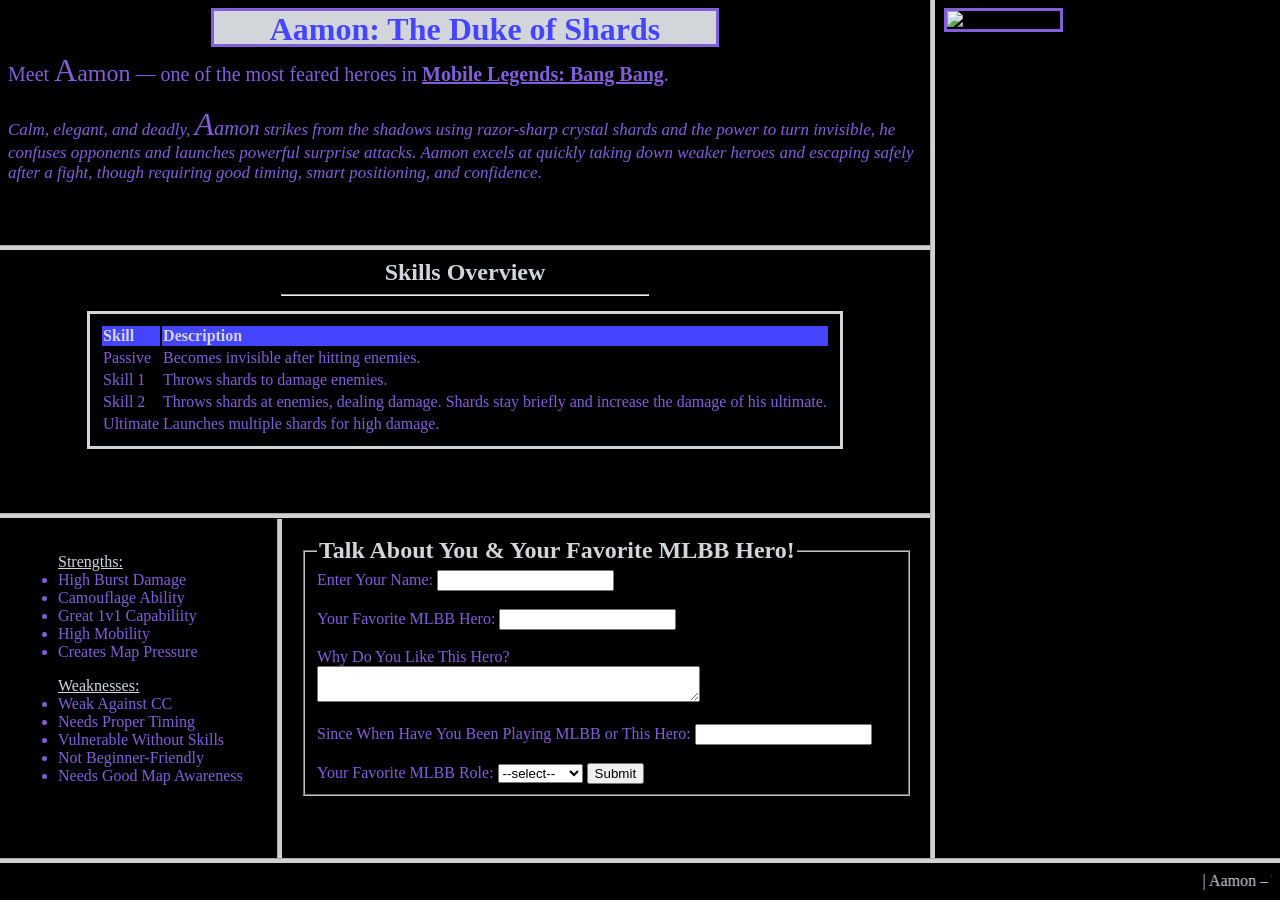
<file: index.html>
<!doctype html>
<html>
<head><title>Character Info: Aamon</title>
 <meta name="viewport" content="width=device-width, initial-scale=1.0">
<frameset rows="96%,*">
<frameset cols="73%,*">
 <frameset rows="29%,31%,*">
  <frame src="intro.html">
  <frame src="table.html">
  <frameset cols="30%,*">
    <frame src="footer.html">
    <frame src="form.html">
  </frameset>
 </frameset>
 <frame src="pic.html">
</frameset>
<frame src="marquee.html">
</frameset>
</head>
</html>
</file>
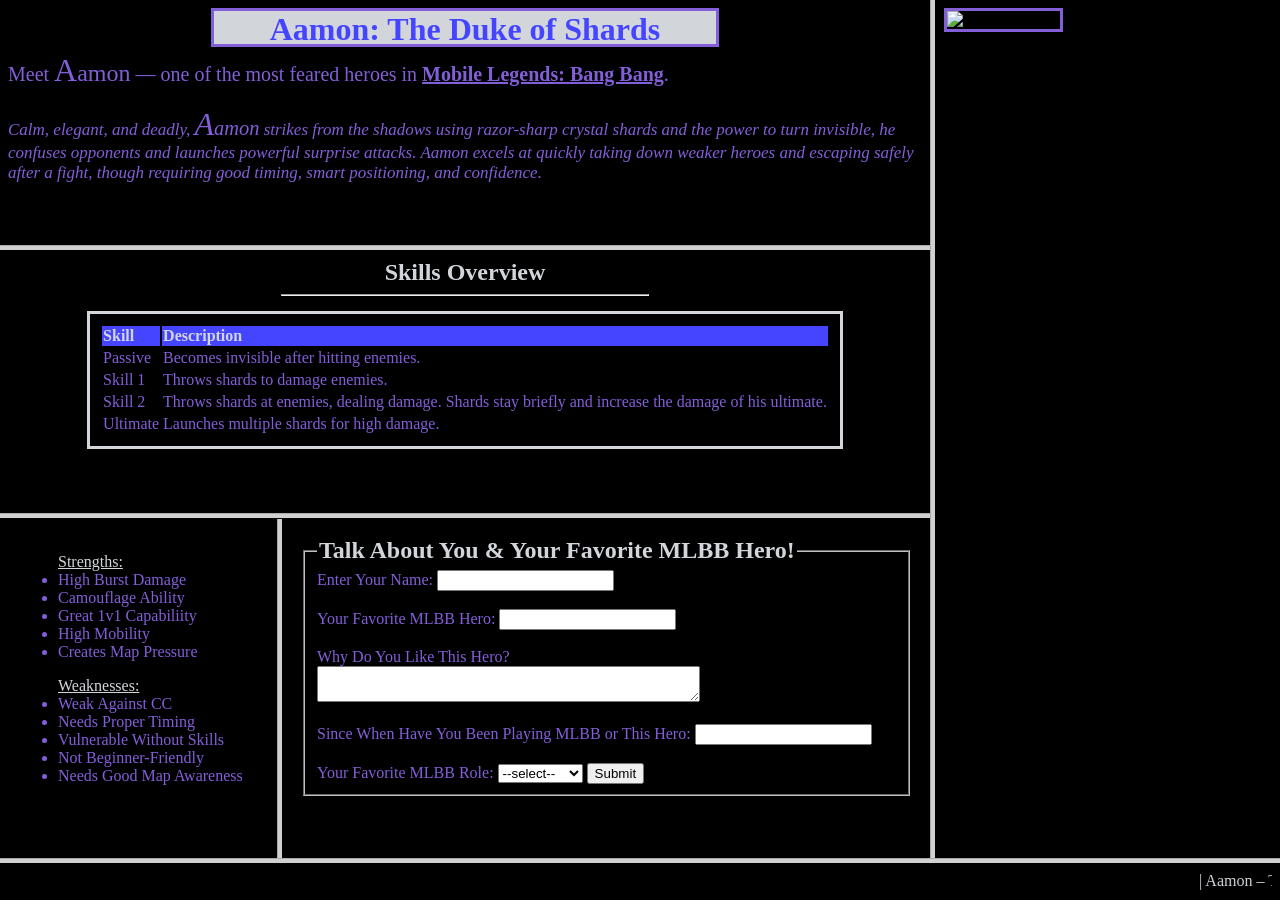
<file: CIE.html>
<!doctype html>
<html>
<head><title>Character Info: Aamon</title>
<frameset rows="96%,*">
<frameset cols="73%,*">
 <frameset rows="29%,31%,*">
  <frame src="intro.html">
  <frame src="table.html">
  <frameset cols="30%,*">
    <frame src="footer.html">
    <frame src="form.html">
  </frameset>
 </frameset>
 <frame src="pic.html">
</frameset>
<frame src="marquee.html">
</frameset>
</head>
</html>
</file>
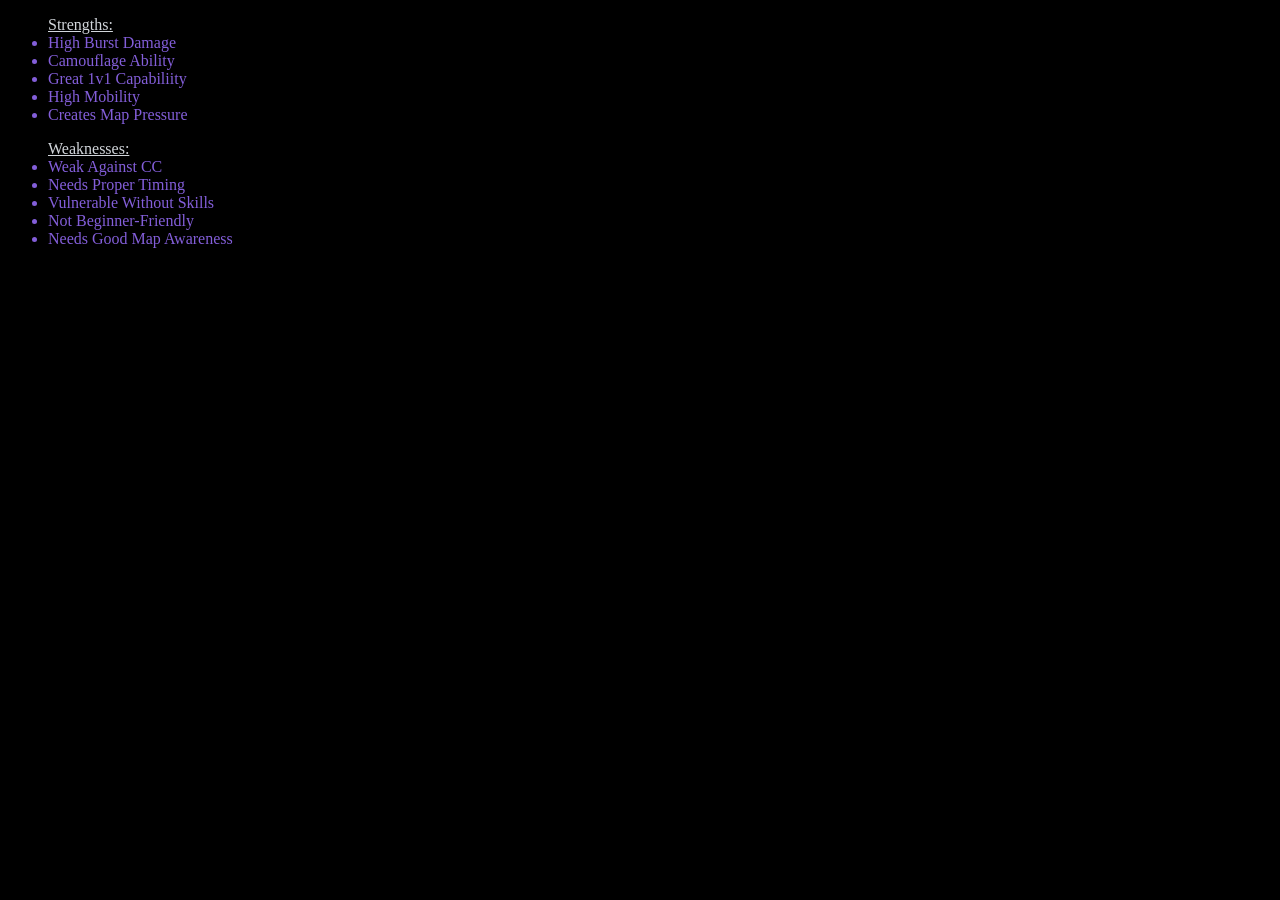
<file: footer.html>
<!doctype html>
<html>
<body>
<link href="cie.css" rel="stylesheet" type="text/css">
<ul>
<u>Strengths:</u>
<div class="description">
<li>High Burst Damage</li>
<li>Camouflage Ability</li>
<li>Great 1v1 Capabiliity</li>
<li>High Mobility</li>
<li>Creates Map Pressure</li>
</div>
</ul>
<ul>
<u>Weaknesses:</u>
<div class="description">
<li>Weak Against CC</li>
<li>Needs Proper Timing</li>
<li>Vulnerable Without Skills</li>
<li>Not Beginner-Friendly</li>
<li>Needs Good Map Awareness</li>
</ul>
</div>
</body>
</html>
</file>
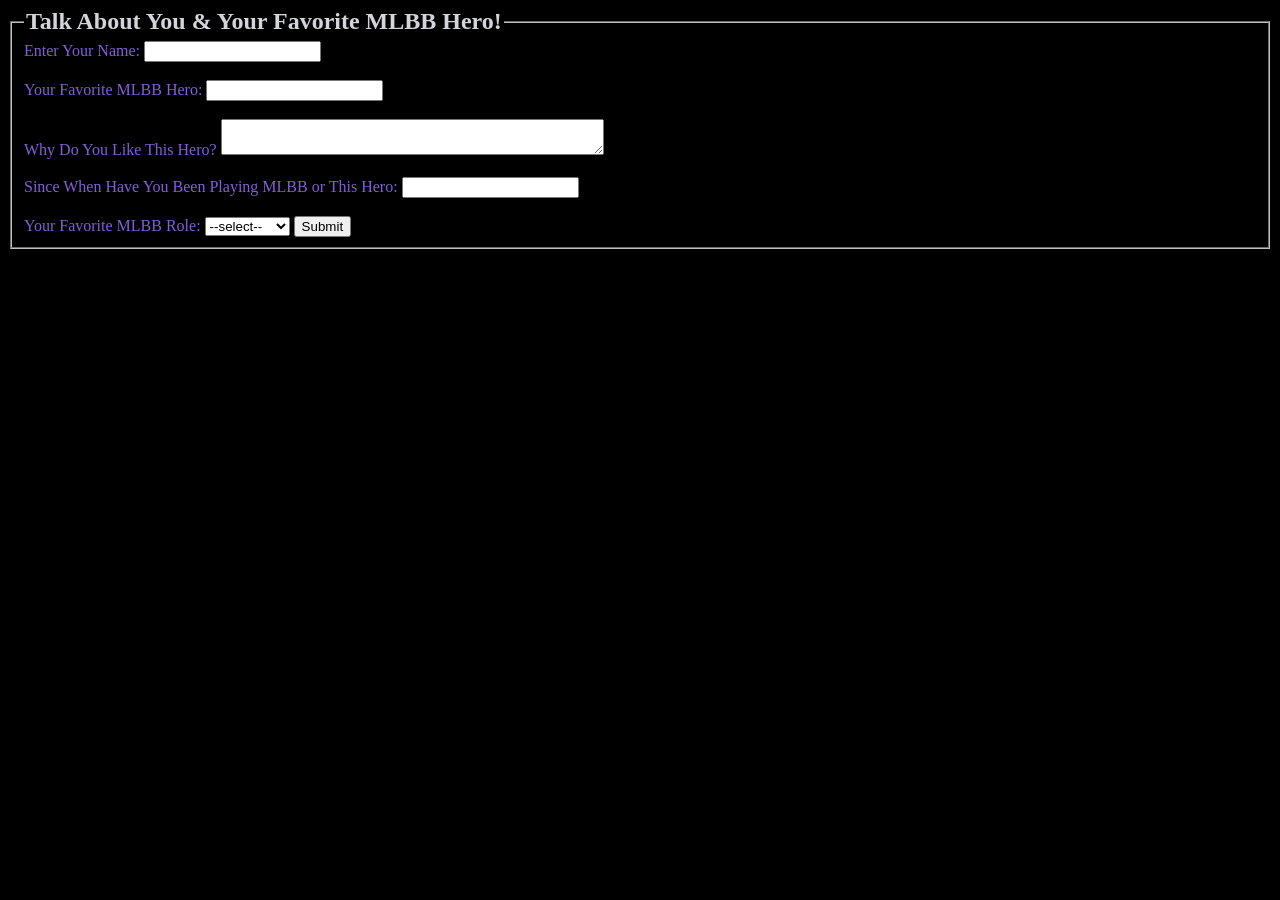
<file: form.html>
<!doctype html>
<html>
<body>
<link href="cie.css" rel="stylesheet" type="text/css">
<form>
<fieldset>
 <legend><h2>Talk About You & Your Favorite MLBB Hero!</h2></legend>
<div class="description">
Enter Your Name: <input type="text" name="name"><br><br>
Your Favorite MLBB Hero: <input type="text" name="hero"><br><br>
Why Do You Like This Hero? <textarea rows="2" cols="45"></textarea><br><br>
Since When Have You Been Playing MLBB or This Hero: <input type="number" name="time"><br><br>
Your Favorite MLBB Role:
<select>
<option>--select--</option>
<option>Mage</option>
<option>Support</option>
<option>Tank</option>
<option>Marksman</option>
<option>Fighter</option>
<option>Jungler</option>
</select>   
<input type="submit" value="Submit">
</div>
</fieldset>
</form>
</body>
</html>
</file>
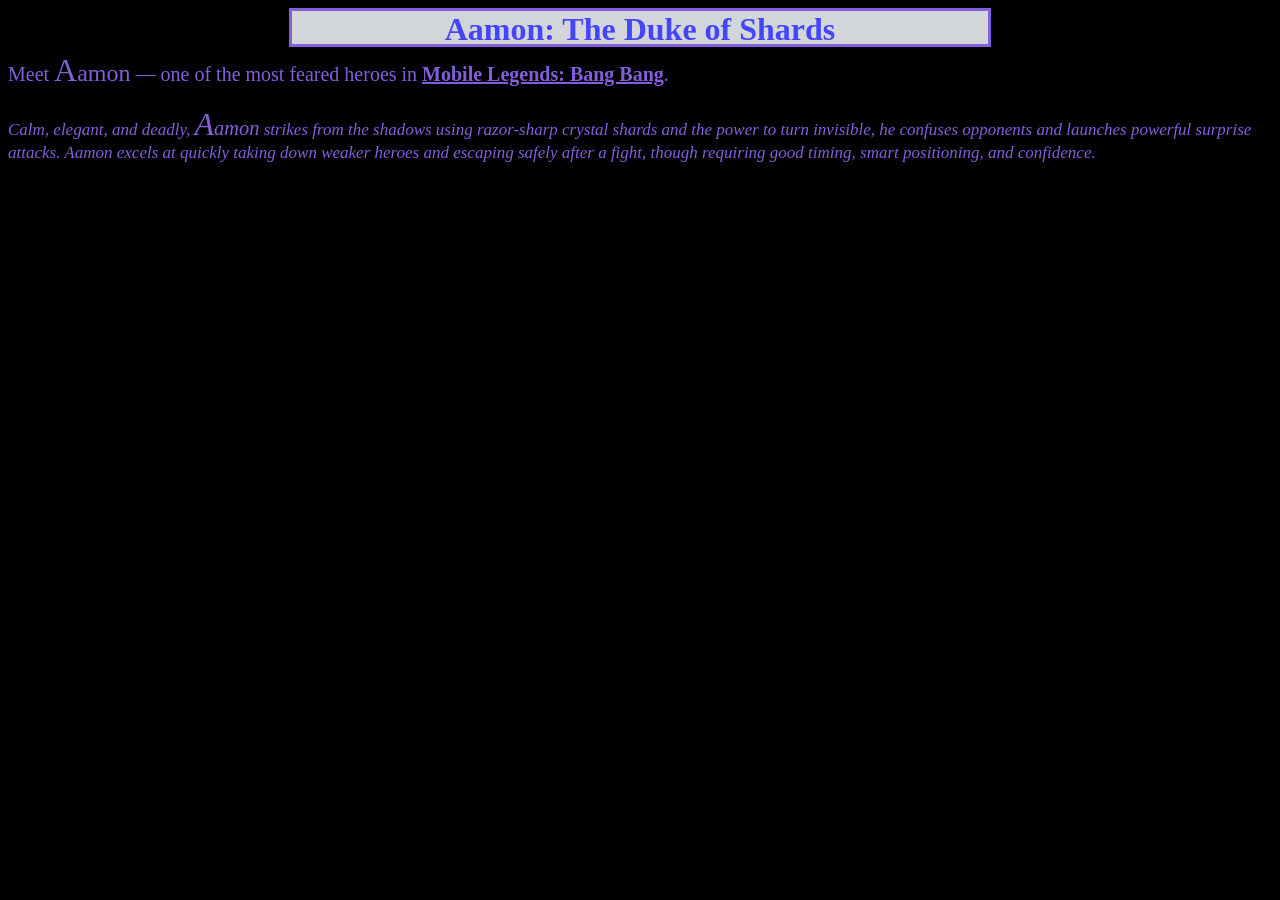
<file: intro.html>
<!doctype html>
<html>
<head>
<link href="cie.css" rel="stylesheet" type="text/css">
<title>Intro: Aamon</title>
</head>
<body><center>
<div class="heading">
<h1>Aamon: The Duke of Shards</h1>
</div></center>
<div class="description">
<p class="p">Meet <font size="6px">A</font><big>amon</big> — one of the most feared heroes in <u><b>Mobile Legends: Bang Bang</b></u>.</p>
<p style="font-style:italic; font-size:17px;">Calm, elegant, and deadly, <font size="6px">A</font><big>amon</big> strikes from the shadows using razor-sharp crystal shards and the power to turn invisible, he confuses opponents and launches powerful surprise attacks. Aamon excels at quickly taking down weaker heroes and escaping safely after a fight, though requiring good timing, smart positioning, and confidence.</p>

</body>
</html>
</file>
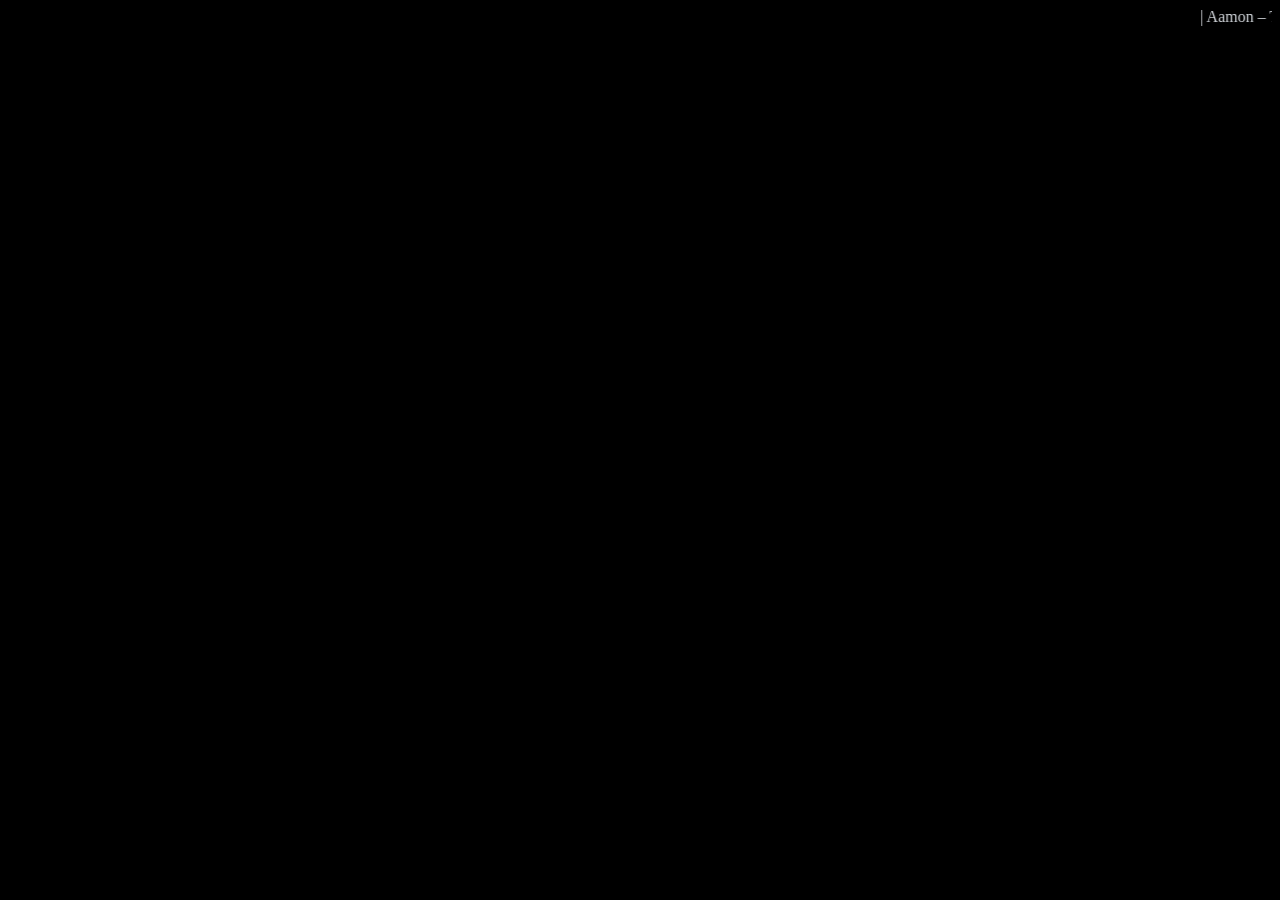
<file: marquee.html>
<!doctype html>
<html>
<body>
<link href="cie.css" rel="stylesheet" type="text/css">
<marquee>|  Aamon – The Duke of Shards  | By: ContentCrafted |  Free Demo Website  |</marquee>
</body>
</html>
</file>
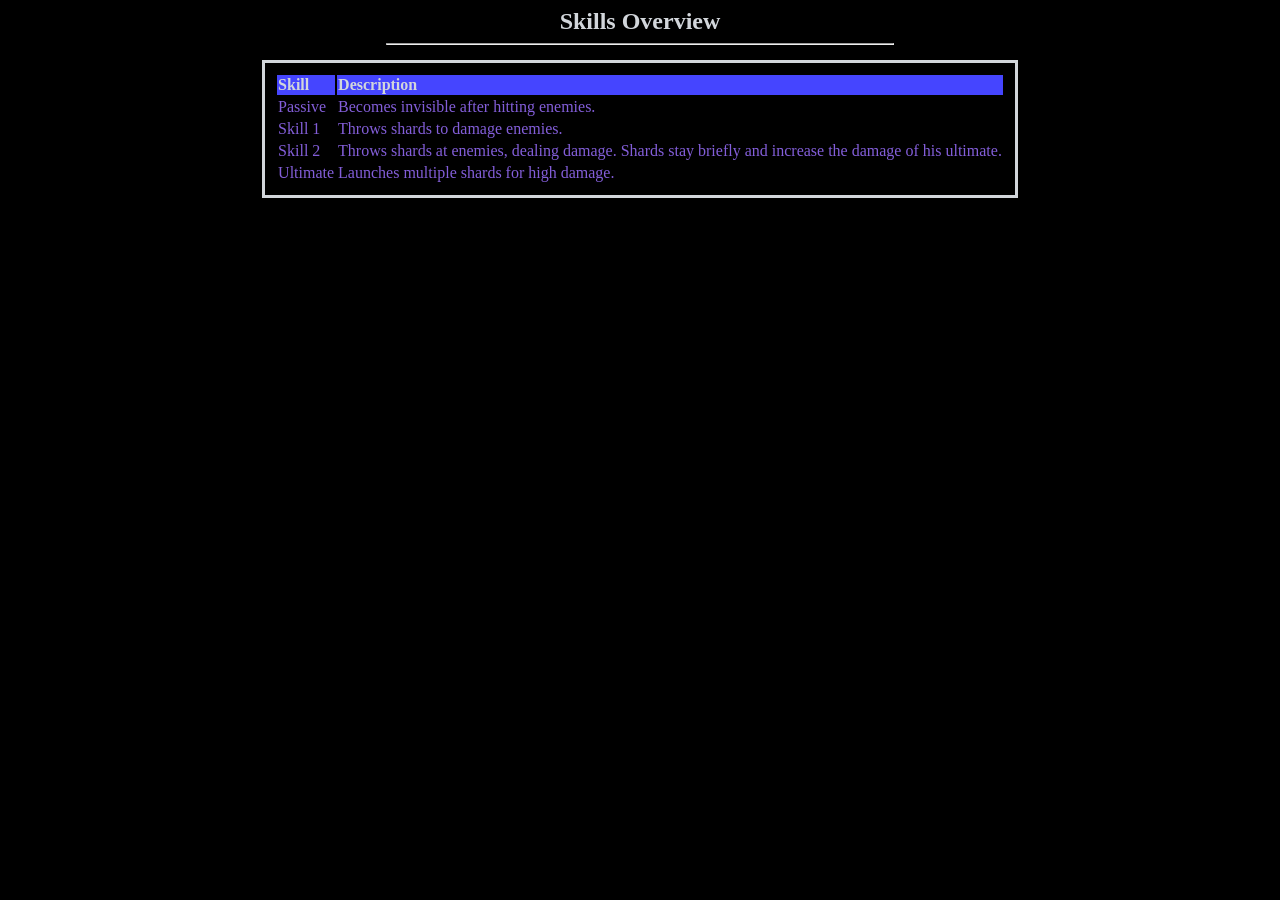
<file: table.html>
<!doctype html>
<html>
<head>
<style>
body {
color:#D2D6DB;
background-color:black;
}
table {
margin:15px auto;
text-align:left;
border:3px solid #D2D6DB;
font-family: "Garamond", "Georgia", serif;
padding:10px;
}
hr {
width:40%;
}
h2 {
padding:0px;
margin:0px;
font-family:"georgia";
}
td {
color:#835ed9;
}
</style>
</head>
<body>
<h2 align="center">Skills Overview</h2>
<hr>
<table>
  <tr bgcolor="#4545ff">
    <th> Skill</th>
    <th> Description</th>
  </tr>
  <tr>
    <td>Passive</td>
    <td> Becomes invisible after hitting enemies.</td>
  </tr>
  <tr>
    <td>Skill 1</td>
    <td> Throws shards to damage enemies.</td>
  </tr>
 <tr>
    <td>Skill 2</td>
    <td> Throws shards at enemies, dealing damage. Shards stay briefly and increase the damage of his ultimate.</td>
  </tr>
  <tr>
    <td>Ultimate</td>
    <td> Launches multiple shards for high damage.</td>
  </tr>
</table>
</body>
</html>
</file>
<file: cie.css>
body {
color:#D2D6DB;
background-color:black;
}
.heading h1{
color:#4545ff;
margin-top:0;
font-family:"garamond",cursive;

}
marquee {
padding:0px;
margin:0px;
}
h2 {
padding:0px;
font-family:"georgia";
margin:0px;
}
@media (max-width: 768px) {
  body {
    padding: 10px;
  }

  .container {
    flex-direction: column;
  }

  h1 {
    font-size: 20px;
  }
}
.p {
padding:0px;
margin:0px;
margin-top:5px;
font-family:"monsterrat";
font-size:20px;
}
.heading {
background-color:#D2D6DB;
width:55%;
height:33px;
border: 3px solid #835ed9;
}
.description {
color:#835ed9;
font-family:"monsterrat";
}
</file>
